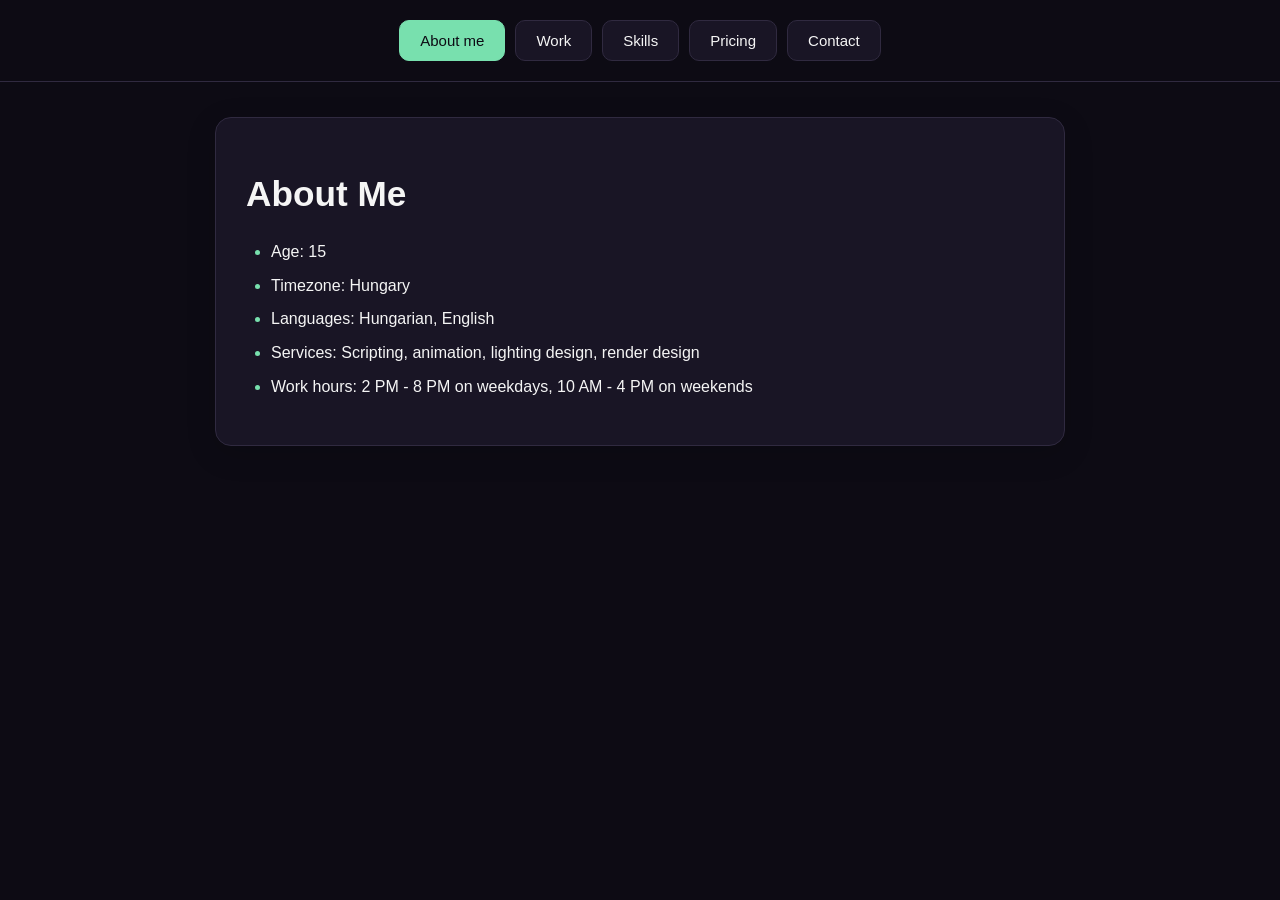
<file: index.html>
<!DOCTYPE html>
<html lang="en">
<head>
    <link rel="stylesheet" href="style.css">
    <meta charset="UTF-8">
    <meta name="viewport" content="width=device-width, initial-scale=1.0">
    <title>nab138 | Portfolio</title>
</head>
<body>
    <nav>
        <button data-tab="aboutme">About me</button>
        <button data-tab="projects">Work</button>
        <button data-tab="skills">Skills</button>
        <button data-tab="prices">Pricing</button>
        <button data-tab="contact">Contact</button>
    </nav>

    <div id="aboutme" class="tab-content">
        <h1>About Me</h1>
        <ul>
            <li>Age: 15</li>
            <li>Timezone: Hungary</li>
            <li>Languages: Hungarian, English</li>
            <li>Services: Scripting, animation, lighting design, render design</li>
            <li>Work hours: 2 PM - 8 PM on weekdays, 10 AM - 4 PM on weekends</li>
        </ul>
    </div>

    <div id="projects" class="tab-content">
        <h1>Work</h1>
        <p>Here you'll find some of my work.</p>
        <div class="vids">
            <div class="vid-card">
                <h3>Movement animations (ANIMATION)</h3>
                <video controls preload="metadata">
                    <source src="vids/movement-animations.mp4" type="video/mp4">
                    Your browser doesn't support this video
                </video>
                <p>Movement animations I made for an ASYM game.</p>
            </div>
            <div class="img-card">
                <h3>Realistic scene for a death screen (LIGHTING AND RENDER DESIGN)</h3>
                <img src="vids/deathscreen.png" alt="Realistic death screen scene">
                <p>Realistic scene for a death screen I made for my game.</p>
            </div>
            <div class="vid-card">
                <h3>Character selection UI (SCRIPTING)</h3>
                <video controls preload="metadata">
                    <source src="vids/cselection.mp4" type="video/mp4">
                    Your browser doesn't support this video
                </video>
                <p>Character selection UI I made for my game.</p>
            </div>
        </div>
    </div>

    <div id="skills" class="tab-content">
        <h1>Skills</h1>
        <h2>Strengths:</h2>
        <ul>
            <li>
                Scripting:
                <ul>
                    <li>Fullstack development</li>
                    <li>Server and client side scripting</li>
                    <li>3 years of luau experience</li>
                    <li>UI scripting</li>
                    <li>Using DataStoreService and other important services</li>
                    <li>Improving performance and optimizing code</li>
                </ul>
            </li>
            <li>
                Animation:
                <ul>
                    <li>Character animation</li>
                    <li>Movement animations</li>
                    <li>Attack animations</li>
                    <li>Relatively short animation sequences</li>
                    <li>2 years of experience</li>
                </ul>
            </li>
            <li>
                Lighting design:
                <ul>
                    <li>Creating realistic lighting</li>
                    <li>Scene lighting</li>
                    <li>Improving visual quality</li>
                    <li>1 year of experience</li>
                </ul>
            </li>
            <li>
                Render design:
                <ul>
                    <li>Creating renders for games and thumbnails</li>
                    <li>1 year of experience</li>
                </ul>
            </li>
        </ul>

        <h2>Weaknesses:</h2>
        <ul>
            <li>
                Scripting:
                <ul>
                    <li>Math and physics dependent scripting</li>
                </ul>
            </li>
            <li>
                Animation:
                <ul>
                    <li>Long animation sequences</li>
                    <li>Complex animation sequences</li>
                    <li>Complex scenes</li>
                </ul>
            </li>
            <li>
                Lighting design:
                <ul>
                    <li>Creating skyboxes</li>
                    <li>Complex lighting setups</li>
                </ul>
            </li>
            <li>
                Render design:
                <ul>
                    <li>Complex renders</li>
                </ul>
            </li>
        </ul>
    </div>

    <div id="prices" class="tab-content">
        <h1>Pricing</h1>
        <p>Here you'll find pricing for my services.</p>
        <h2><u><i>I ONLY ACCEPT ROBUX PAYMENT!!!</i></u></h2>
        <ul>
            <li>
                Scripting:
                <ul>
                    <li>Tiny, simple script: 50-100 Robux</li>
                    <li>Small feature(s): 100-250 Robux</li>
                    <li>More involved feature: 250-500+ Robux</li>
                </ul>
            </li>
            <li>
                Animation:
                <ul>
                    <li>Simple movement: 50-100 Robux</li>
                    <li>Attack or action animation: 100-250 Robux</li>
                    <li>Complex sequence: 250-500 Robux</li>
                </ul>
            </li>
            <li>
                Lighting design:
                <ul>
                    <li>Small lighting adjustment: 20-60 Robux</li>
                    <li>Complete small scene: 60-120 Robux</li>
                    <li>Detailed scene setup: 120-200 Robux</li>
                </ul>
            </li>
            <li>
                Render design:
                <ul>
                    <li>Simple render: 50-80 Robux</li>
                    <li>Detailed thumbnail render: 80-200 Robux</li>
                    <li>Complex composition: 200-400 Robux</li>
                </ul>
            </li>
        </ul>
    </div>
    <div id="contact" class="tab-content">
        <h1>Contact</h1>
        <p>Feel free to reach out on the following platforms:</p>
        <ul>
            <li>Discord: nab138. ("." INCLUDED!!!)</li>
            <li><a href="https://www.roblox.com/users/8684837217/profile" target="_blank" rel="noopener noreferrer">Roblox profile</a></li>
        </ul>
    </div>

    <script src="script.js"></script>
</body>
</html>
</file>
<file: style.css>
:root {
    --background: #0D0B14;
    --surface: #191525;
    --surface-hover: #252036;
    --border: #302A40;
    --accent: #78E0AE;
    --text: #F5F5F5;
    --muted: #B9B5C7;
}
* {
    box-sizing: border-box;
}
html {
    scroll-behavior: smooth;
}
body {
    margin: 0;
    padding: 0;
    background-color: var(--background);
    color: var(--text);
    font-family: Arial, sans-serif;
    line-height: 1.6;
}
nav {
    display: flex;
    justify-content: center;
    flex-wrap: wrap;
    gap: 10px;

    padding: 20px;
    background-color: var(--background);
    border-bottom: 1px solid var(--border);
}
nav button {
    padding: 11px 20px;
    background-color: var(--surface);
    color: var(--text);
    border: 1px solid var(--border);
    border-radius: 10px;
    font-family: inherit;
    font-size: 15px;
    cursor: pointer;
    transition:
        background-color 0.2s ease,
        color 0.2s ease,
        border-color 0.2s ease,
        transform 0.2s ease;
}
nav button:hover {
    background-color: var(--accent);
    color: var(--background);
    border-color: var(--accent);
    transform: translateY(-2px);
}
nav button:focus-visible {
    outline: 2px solid var(--accent);
    outline-offset: 4px;
}
.tab-content {
    max-width: 850px;
    margin: 35px auto;
    padding: 30px;
    background-color: var(--surface);
    border: 1px solid var(--border);
    border-radius: 16px;
    box-shadow: 0 8px 30px rgba(0, 0, 0, 0.15);
}
h1,
h2,
h3 {
    line-height: 1.25;
}
h1 {
    font-size: 2.2rem;
}
h2 {
    font-size: 1.7rem;
    color: var(--accent);
}
h3 {
    font-size: 1.2rem;
    color: var(--accent);
}
p {
    color: var(--muted);
    margin-bottom: 16px;
}
a {
    color: var(--accent);
    text-decoration: none;
    transition: color 0.2s ease;
}
a:hover {
    text-decoration: underline;
}
a:focus-visible {
    outline: 2px solid var(--accent);
    outline-offset: 3px;
}
ul,
ol {
    padding-left: 25px;
}
li {
    margin-bottom: 8px;
}
li::marker {
    color: var(--accent);
}
hr {
    border: none;
    border-top: 1px solid var(--border);
    margin: 25px 0;
}
::selection {
    background-color: var(--accent);
    color: var(--background);
}
@media (max-width: 600px) {
    nav {
        gap: 8px;
        padding: 15px 10px;
    }

    nav button {
        padding: 10px 13px;
        font-size: 14px;
    }

    .tab-content {
        margin: 18px 10px;
        padding: 20px;
        border-radius: 12px;
    }

    h1 {
        font-size: 1.8rem;
    }

    h2 {
        font-size: 1.45rem;
    }
}
.tab-content {
    display: none;
}
.tab-content.active {
    display: block;
}
nav button.active {
    background-color: var(--accent);
    color: var(--background);
    border-color: var(--accent);
}

.vids {
    display: grid;
    grid-template-columns: repeat(2, minmax(0, 1fr));
    gap: 20px;
}

.vid-card,
.img-card {
    min-width: 0;
    padding: 16px;
    background: var(--background);
    border: 1px solid var(--border);
    border-radius: 12px;
    overflow: hidden;
}

.img-card img,
.vid-card video {
    display: block;
    width: 100%;
    max-width: 100%;
    height: auto;
    max-height: 360px;
    object-fit: contain;
    border-radius: 10px;
    background: #0d0b14;
    margin: 0 auto;
}

@media (max-width: 600px) {
    .vids {
        grid-template-columns: 1fr;
    }

    .img-card img,
    .vid-card video {
        max-height: 240px;
    }
}
</file>
